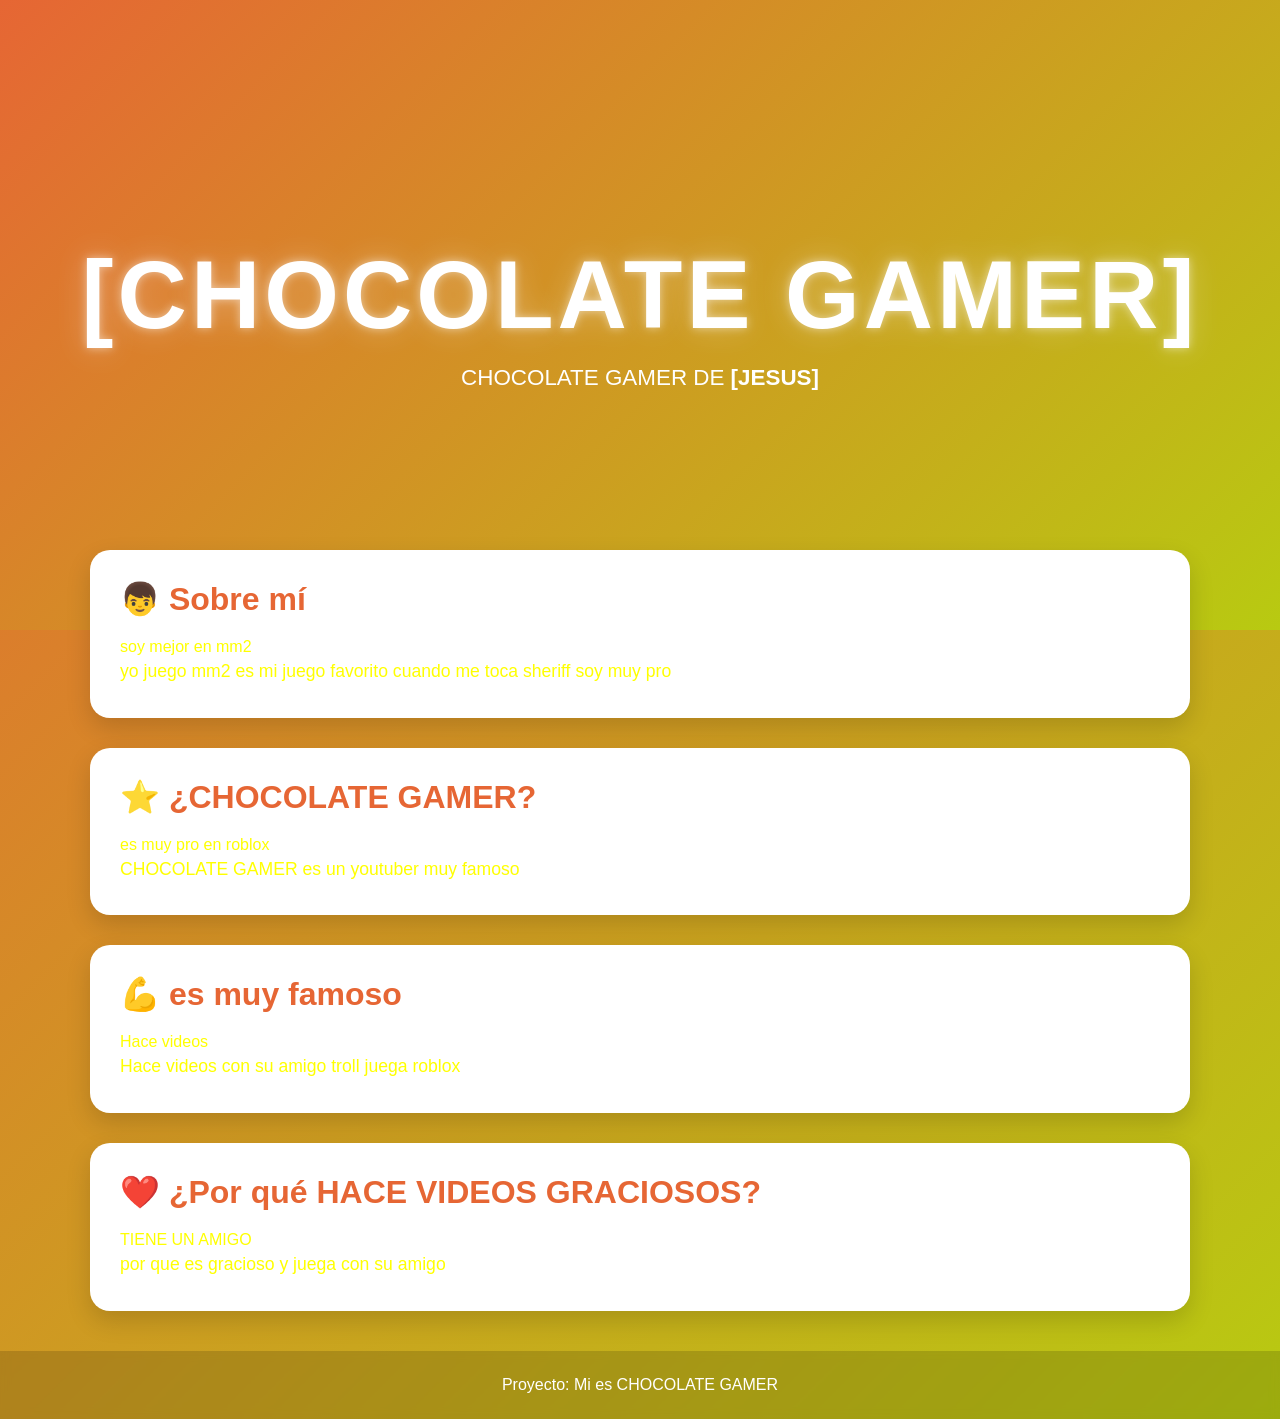
<file: docs/personajeFavorito/index.html>
<!DOCTYPE html>
<html lang="es">

<head>
    <meta charset="UTF-8">
    <meta name="viewport" content="width=device-width, initial-scale=1.0">
    <title>[CHOCOLATE GAMER]</title>
    <link rel="stylesheet" href="style.css">
</head>

<body>

    <header class="hero">
        <div class="hero-content">
            <h1>[CHOCOLATE GAMER]</h1>
            <p> CHOCOLATE GAMER DE <strong>[JESUS]</strong></p>
        </div>
    </header>

    <main>

        <section class="card">
            <h2>👦 Sobre mí</h2>
            soy mejor en mm2 

            <p>
                yo juego mm2 es mi juego favorito 
                cuando me toca sheriff soy muy pro
            
            </p>
        </section>

        <section class="card">
            <h2>⭐ ¿CHOCOLATE GAMER?</h2>
            es muy pro en roblox 

            <p>
                CHOCOLATE GAMER es un youtuber 
                muy famoso 
            </p>
        </section>

        <section class="card">
            <h2>💪 es muy famoso </h2>
            Hace videos 

            <p>
                Hace videos con su amigo troll
                juega roblox 
            </p>
        </section>

        <section class="card">
            <h2>❤️ ¿Por qué HACE VIDEOS GRACIOSOS?</h2>
            TIENE UN AMIGO 

            <p>
                
                por que es gracioso y juega con su amigo 
            </p>
        </section>

    </main>

    <footer>
        <p>Proyecto: Mi es CHOCOLATE GAMER </p>
    </footer>

</body>

</html>
</file>
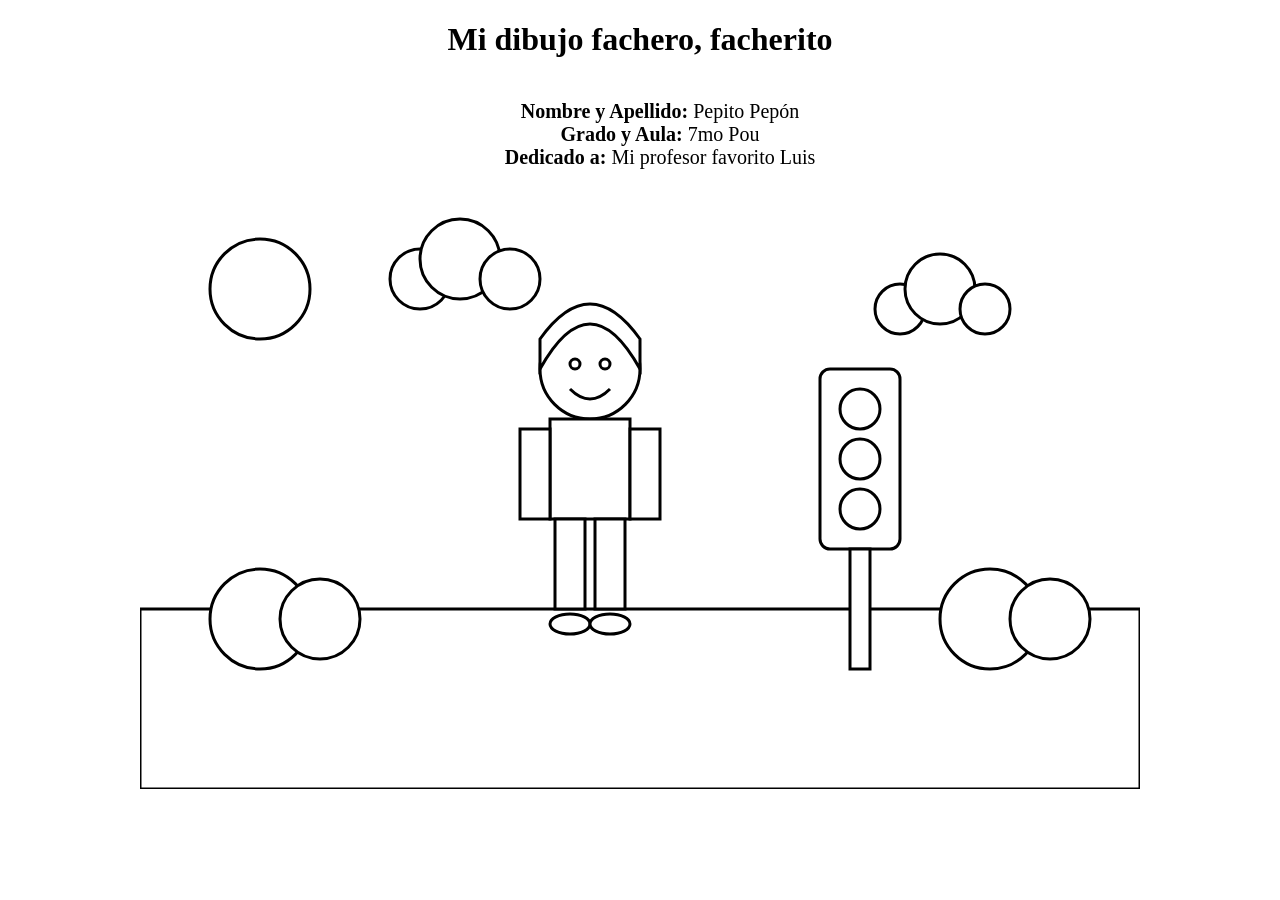
<file: docs/semaforoRGB/index.html>
<!DOCTYPE html>
<html lang="es">
<head>
    <meta charset="UTF-8">
    <title>Dibujo para colorear</title>
    <link rel="stylesheet" href="estilos.css">
</head>
<body>
<h1>Mi dibujo fachero, facherito</h1>
<ul>
  <li><strong>Nombre y Apellido:</strong> Pepito Pepón</li>
  <li><strong>Grado y Aula:</strong> 7mo Pou</li>
  <li><strong>Dedicado a:</strong> Mi profesor favorito Luis</li>
</ul>
<svg viewBox="0 0 1000 600" class="dibujo cielo">

    <!-- Sol -->
    <circle class="sol" cx="120" cy="100" r="50"/>

    <!-- Nubes -->
    <g class="nube">
        <circle class="nube-cuerpo" cx="280" cy="90" r="30"/>
        <circle class="nube-cuerpo" cx="320" cy="70" r="40"/>
        <circle class="nube-cuerpo" cx="370" cy="90" r="30"/>
    </g>

    <g class="nube">
        <circle class="nube-cuerpo" cx="760" cy="120" r="25"/>
        <circle class="nube-cuerpo" cx="800" cy="100" r="35"/>
        <circle class="nube-cuerpo" cx="845" cy="120" r="25"/>
    </g>

    <!-- Césped -->
    <rect class="cesped" x="0" y="420" width="1000" height="180"/>

    <!-- Arbustos -->
    <circle class="arbusto" cx="120" cy="430" r="50"/>
    <circle class="arbusto" cx="180" cy="430" r="40"/>

    <circle class="arbusto" cx="850" cy="430" r="50"/>
    <circle class="arbusto" cx="910" cy="430" r="40"/>

    <!-- Semáforo -->
    <g class="semaforo">

        <rect class="cuerpo-semaforo"
              x="680"
              y="180"
              width="80"
              height="180"
              rx="10"/>

        <circle class="luz-roja"
                cx="720"
                cy="220"
                r="20"/>

        <circle class="luz-amarilla"
                cx="720"
                cy="270"
                r="20"/>

        <circle class="luz-verde"
                cx="720"
                cy="320"
                r="20"/>

        <rect class="palo-semaforo"
              x="710"
              y="360"
              width="20"
              height="120"/>

    </g>

    <!-- Persona -->

    <!-- Cabeza -->
    <circle class="piel"
            cx="450"
            cy="180"
            r="50"/>

    <!-- Cabello -->
    <path class="cabello"
          d="M400 180
             Q450 90 500 180
             L500 150
             Q450 80 400 150 Z"/>

    <!-- Ojos -->
    <circle class="ojo"
            cx="435"
            cy="175"
            r="5"/>

    <circle class="ojo"
            cx="465"
            cy="175"
            r="5"/>

    <!-- Sonrisa -->
    <path class="boca"
          d="M430 200 Q450 220 470 200"/>

    <!-- Polo -->
    <rect class="polo"
          x="410"
          y="230"
          width="80"
          height="100"/>

    <!-- Brazos -->
    <rect class="piel"
          x="380"
          y="240"
          width="30"
          height="90"/>

    <rect class="piel"
          x="490"
          y="240"
          width="30"
          height="90"/>

    <!-- Pantalón -->
    <rect class="pantalon"
          x="415"
          y="330"
          width="30"
          height="90"/>

    <rect class="pantalon"
          x="455"
          y="330"
          width="30"
          height="90"/>

    <!-- Zapatos -->
    <ellipse class="zapato"
             cx="430"
             cy="435"
             rx="20"
             ry="10"/>

    <ellipse class="zapato"
             cx="470"
             cy="435"
             rx="20"
             ry="10"/>

</svg>

</body>
</html>
</file>
<file: docs/personajeFavorito/style.css>
/*======================================
  PALETA DE COLORES
======================================*/
:root {
    --color-primario: #e66634;
    --color-secundario: #b8ca11;
}

/*======================================
  CONFIGURACIÓN GENERAL
======================================*/
* {
    margin: 0;
    padding: 0;
    box-sizing: border-box;
}

body {
    font-family: "Segoe UI", Arial, sans-serif;

    background: linear-gradient(
        135deg,
        var(--color-primario),
        var(--color-secundario)
    );

    min-height: 100vh;
    color: yellow ;
}

/*======================================
  HERO
======================================*/
.hero {
    height: 70vh;

    display: flex;
    justify-content: center;
    align-items: center;

    text-align: center;

    background: linear-gradient(
        135deg,
        var(--color-primario),
        var(--color-secundario)
    );

    color: white;
}

.hero-content {
    animation: aparecer 1.5s ease;
}

.hero h1 {
    font-size: clamp(3rem, 8vw, 6rem);
    letter-spacing: 4px;
    text-transform: uppercase;

    text-shadow:
        0 0 10px rgba(255,255,255,.5),
        0 0 30px rgba(255,255,255,.3);

    animation: flotar 3s ease-in-out infinite;
}

.hero p {
    font-size: 1.4rem;
    margin-top: 15px;
}

/*======================================
  CONTENEDOR
======================================*/
main {
    width: 90%;
    max-width: 1100px;

    margin: -80px auto 40px;
}

/*======================================
  TARJETAS
======================================*/
.card {
    background: white;

    margin-bottom: 30px;
    padding: 30px;

    border-radius: 20px;

    box-shadow: 0 10px 25px rgba(0,0,0,.15);

    transition: .3s;
}

.card:hover {
    transform: translateY(-8px);
}

.card h2 {
    color: var(--color-primario);
    margin-bottom: 20px;
    font-size: 2rem;
}

.card img {
    width: 100%;
    max-width: 450px;

    display: block;
    margin: 20px auto;

    border-radius: 15px;

    transition: .4s;
}

.card img:hover {
    transform: scale(1.05);
}

.card p {
    font-size: 1.1rem;
    line-height: 1.8;
}

/*======================================
  FOOTER
======================================*/
footer {
    text-align: center;

    padding: 25px;

    color: white;

    background: rgba(0,0,0,.15);

    backdrop-filter: blur(5px);
}

/*======================================
  ANIMACIONES
======================================*/
@keyframes aparecer {
    from {
        opacity: 0;
        transform: translateY(40px);
    }

    to {
        opacity: 1;
        transform: translateY(0);
    }
}

@keyframes flotar {
    0% {
        transform: translateY(0);
    }

    50% {
        transform: translateY(-10px);
    }

    100% {
        transform: translateY(0);
    }
}

/*======================================
  RESPONSIVE
======================================*/
@media (max-width: 768px) {

    .hero {
        height: 55vh;
    }

    .hero p {
        font-size: 1rem;
    }

    .card {
        padding: 20px;
    }

    .card h2 {
        font-size: 1.5rem;
    }
}
</file>
<file: docs/semaforoRGB/estilos.css>
body{
    margin:0;
    display:flex;
    justify-content:center;
    background:white;
    flex-direction: column;
    align-items: center;

}
h1 {
  text-align: center;
}
ul {
  list-style-type: none;
  display: flex;
  flex-direction: column;
  align-items: center;
  font-size: 20px;
}
.dibujo{
    width:1000px;
}

.cielo,
.sol,
.nube-cuerpo,
.cesped,
.arbusto,
.cuerpo-semaforo,
.luz-roja,
.luz-amarilla,
.luz-verde,
.palo-semaforo,
.piel,
.cabello,
.ojo,
.polo,
.pantalon,
.zapato{
    fill:white;
    stroke:black;
    stroke-width:3;
}
</file>
